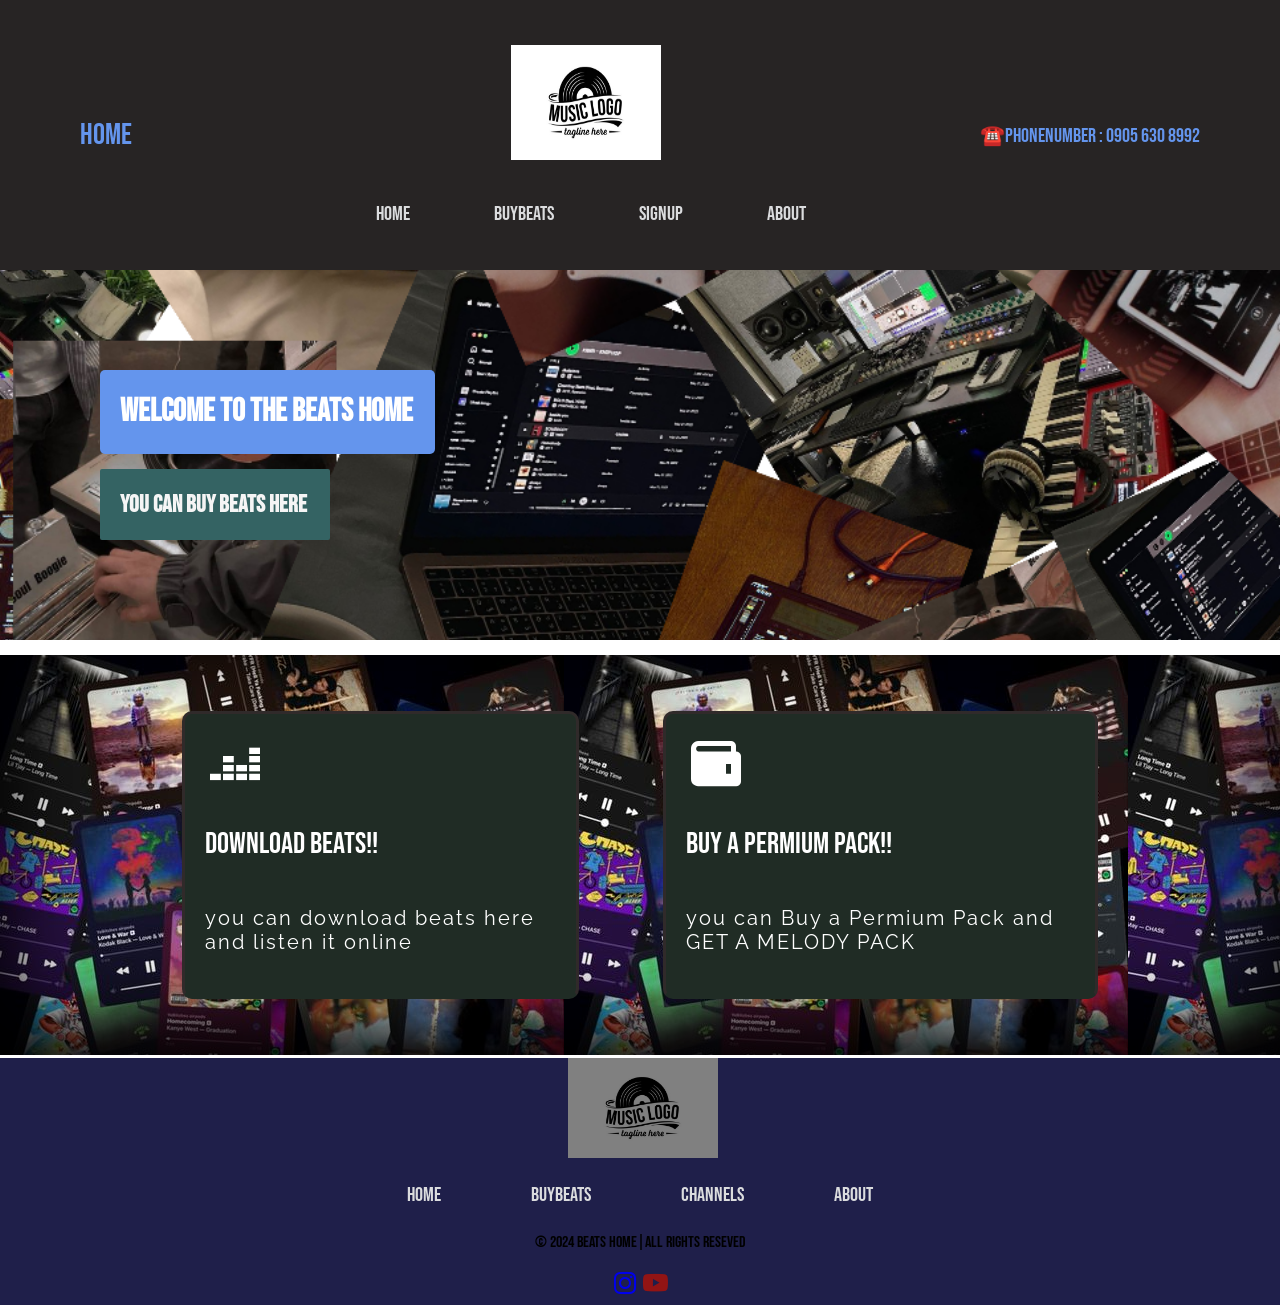
<file: index.html>
<!DOCTYPE html>
<html>
    <head>
        <meta charset="utf-8" />
        <meta http-equiv="X-UA-compatible" content="IE=edge">
        <title>Home</title>
        <meta name="viewport" content="width=device-width, initial-scale=1">
        <link rel="preconnect" href="https://fonts.googleapis.com">
        <link rel="preconnect" href="https://fonts.gstatic.com" crossorigin>
        <link href="https://fonts.googleapis.com/css2?family=Bebas+Neue&display=swap" rel="stylesheet">
        <link href='https://unpkg.com/boxicons@2.1.4/css/boxicons.min.css' rel='stylesheet'>
        <link rel="preconnect" href="https://fonts.googleapis.com">
        <link rel="preconnect" href="https://fonts.gstatic.com" crossorigin>
        <link href="https://fonts.googleapis.com/css2?family=Raleway:ital,wght@0,100..900;1,100..900&display=swap" rel="stylesheet">
        <link rel="preconnect" href="https://fonts.googleapis.com">
        <link rel="preconnect" href="https://fonts.gstatic.com" crossorigin>
        <link href="https://fonts.googleapis.com/css2?family=EB+Garamond:ital,wght@0,400..800;1,400..800&family=Hind:wght@300;400;500;600;700&family=Raleway:ital,wght@0,100..900;1,100..900&display=swap" rel="stylesheet">
        <link rel="preconnect" href="https://fonts.googleapis.com">
        <link rel="preconnect" href="https://fonts.gstatic.com" crossorigin>
        <link href="https://fonts.googleapis.com/css2?family=Roboto+Mono:ital,wght@0,100..700;1,100..700&display=swap" rel="stylesheet">
        <link rel="preconnect" href="https://fonts.googleapis.com">
        <link rel="preconnect" href="https://fonts.gstatic.com" crossorigin>
        <link href="https://fonts.googleapis.com/css2?family=PT+Serif:ital,wght@0,400;0,700;1,400;1,700&display=swap" rel="stylesheet">
        <link rel="preconnect" href="https://fonts.googleapis.com">
        <link rel="preconnect" href="https://fonts.gstatic.com" crossorigin>
        <link href="https://fonts.googleapis.com/css2?family=Rubik:ital,wght@0,300..900;1,300..900&display=swap" rel="stylesheet">
        <link rel="preconnect" href="https://fonts.googleapis.com">
        <link rel="preconnect" href="https://fonts.gstatic.com" crossorigin>
        <link href="https://fonts.googleapis.com/css2?family=Noto+Sans:ital,wght@0,100..900;1,100..900&family=Roboto+Slab:wght@100..900&display=swap" rel="stylesheet">
        <link rel="stylesheet" type="text/css" media="screen" href="Styles.css" />
        <link rel="stylesheet" type="text/css" media="screen" href="style(about).css" />
        <link rel="stylesheet" type="text/css" media="screen" href="style(BuyBeats).css" />
        <script src="main.js"></script>
        <!--ctrl / to be a comand project-->
    </head>
    <body>
        <div class="wrapper">
        <div class="wrapper4">Home</div>
     <div class="center-column">
        <div class="banner-image">
            <img src="banner.jpg" alt="Logo">
            </div>
    <div class="links-wrapper">
        <div class="link">
        <a href="index.html">Home</a>
        </div>
        <div class="link">
        <a href="Buy Beats.html">BuyBeats</a>
        </div>
        <div class="link">
        <a href="Channels.html">SignUp</a>
        </div>
        <div class="link">
        <a href="About.html">About</a>
        </div>        
    </div>
    </div>    
    <div class="wrapper2"> <!---navigation-wrapper-->
        <!-- <div class="telephone">
            <div class="icon">
            ☎️ 
            </div> -->
            <div class="wrapper3">
                ☎️PhoneNumber : 0905 630 8992
        </div>
    </div>
    </div>

    <div class="hero-section">
        <div class="top-heading">
            <h1>Welcome to the Beats Home</h1>
        </div>
        <div class="bottom-heading">
            <h2>You Can Buy Beats Here</h2>
        </div>
    </div>

    <div class="features-section">
        <div class="columns-wrapper">
            <div class="column">
                <i class='bx bxl-deezer'></i>
                <p>Download Beats!!</p>

                <p class="font1">
                    you can download beats here and listen it online
                </p>
            </div>
            <div class="column">
                <i class='bx bxs-wallet'></i>
                <p>Buy a Permium Pack!!</p>

                <p class="font1">
                    you can Buy a Permium Pack and GET A MELODY PACK
                </p>
            </div>
        </div>
    </div>
    <div class="footer">
        <div class="footer2">
            <div class="banner-image">
                <img src="banner.jpg" alt="Logo">
                </div>
            <div class="links-wrapper">
                <div class="link">
                <a href="index.html">Home</a>
                </div>
                <div class="link">
                <a href="Buy Beats.html">BuyBeats</a>
                </div>
                <div class="link">
                <a href="Channels.html">Channels</a>
                </div>
                <div class="link">
                <a href="About.html">About</a>
                </div>        
            </div>
            <div class="copyright">
                <p>&copy; 2024 Beats Home|all rights reseved</p>
            </div>
            <div class="platforms">
            <div class="instagramy">
                <a href="https://instagram.com/bardia.kamaei" target="_blank">
                <i class='bx bxl-instagram'></i>
                </a>
            </div>
            <div class="youtube">
                <a href="https://www.youtube.com/@bardia.b.k"target="_blank">
                    <i class='bx bxl-youtube' ></i>
                    </a>
            </div>
            </div>
        </div>
    </div>
    </body>
</html>
</file>
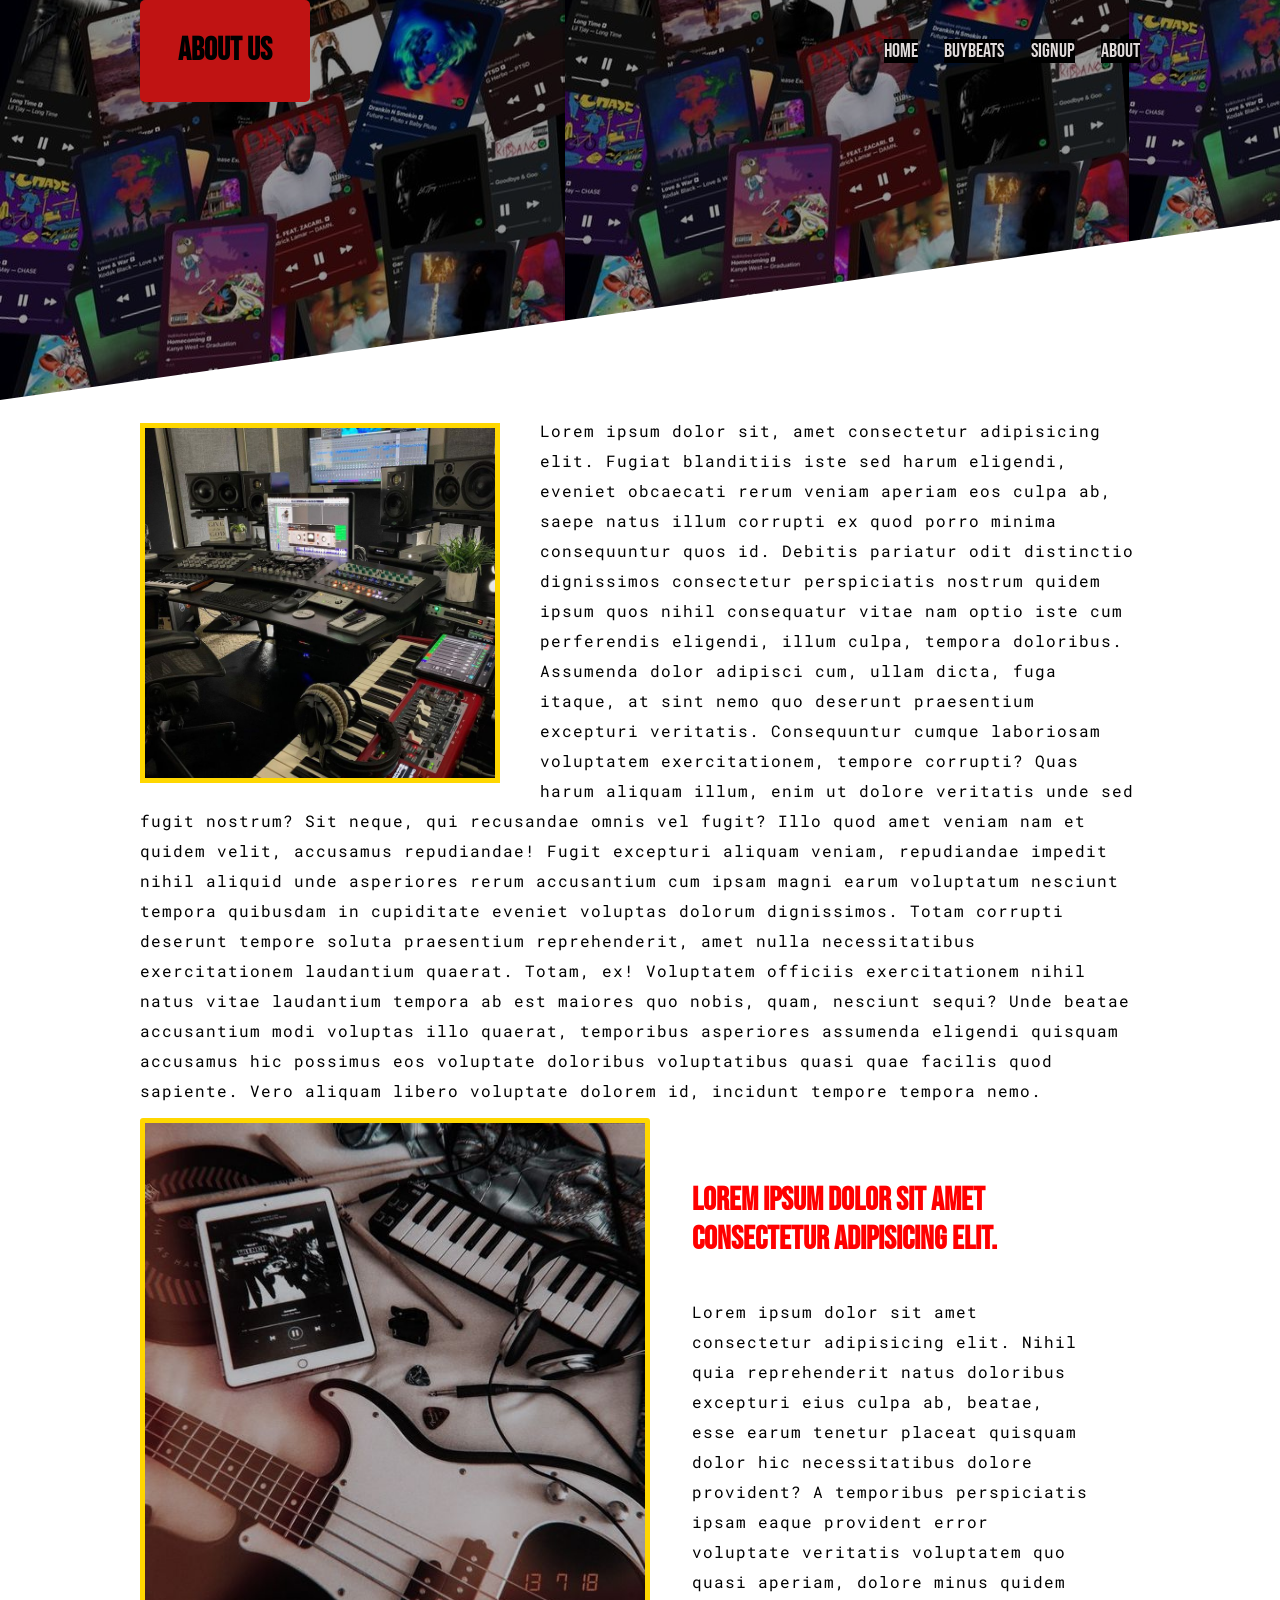
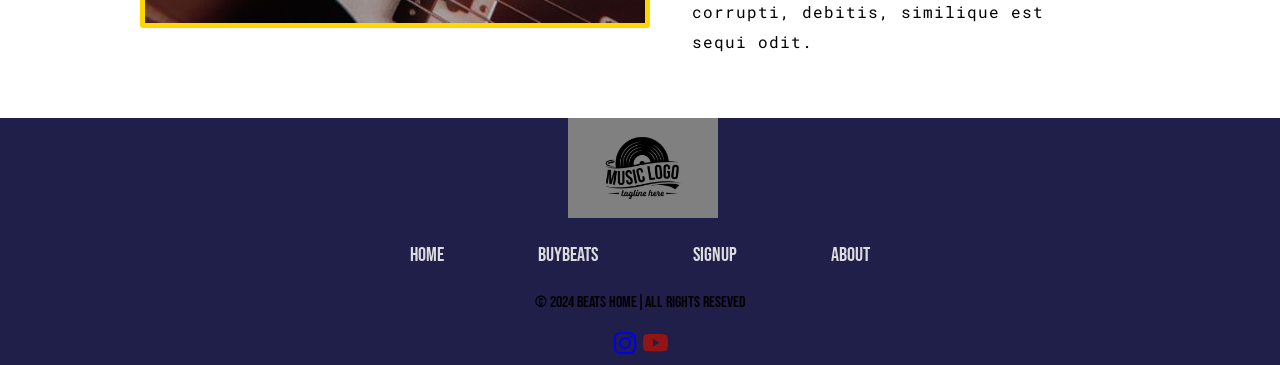
<file: About.html>
<!DOCTYPE html>
<html>
    <head>
        <meta charset="utf-8" />
        <meta http-equiv="X-UA-compatible" content="IE=edge">
        <title>About</title>
        <meta name="viewport" content="width=device-width, initial-scale=1">
        <link rel="preconnect" href="https://fonts.googleapis.com">
        <link rel="preconnect" href="https://fonts.gstatic.com" crossorigin>
        <link href="https://fonts.googleapis.com/css2?family=Bebas+Neue&display=swap" rel="stylesheet">
        <link href='https://unpkg.com/boxicons@2.1.4/css/boxicons.min.css' rel='stylesheet'>
        <link rel="preconnect" href="https://fonts.googleapis.com">
        <link rel="preconnect" href="https://fonts.gstatic.com" crossorigin>
        <link href="https://fonts.googleapis.com/css2?family=Raleway:ital,wght@0,100..900;1,100..900&display=swap" rel="stylesheet">
        <link rel="preconnect" href="https://fonts.googleapis.com">
        <link rel="preconnect" href="https://fonts.gstatic.com" crossorigin>
        <link href="https://fonts.googleapis.com/css2?family=EB+Garamond:ital,wght@0,400..800;1,400..800&family=Hind:wght@300;400;500;600;700&family=Raleway:ital,wght@0,100..900;1,100..900&display=swap" rel="stylesheet">
        <link rel="preconnect" href="https://fonts.googleapis.com">
        <link rel="preconnect" href="https://fonts.gstatic.com" crossorigin>
        <link href="https://fonts.googleapis.com/css2?family=Roboto+Mono:ital,wght@0,100..700;1,100..700&display=swap" rel="stylesheet">
        <link rel="preconnect" href="https://fonts.googleapis.com">
        <link rel="preconnect" href="https://fonts.gstatic.com" crossorigin>
        <link href="https://fonts.googleapis.com/css2?family=PT+Serif:ital,wght@0,400;0,700;1,400;1,700&display=swap" rel="stylesheet">
        <link rel="preconnect" href="https://fonts.googleapis.com">
        <link rel="preconnect" href="https://fonts.gstatic.com" crossorigin>
        <link href="https://fonts.googleapis.com/css2?family=Rubik:ital,wght@0,300..900;1,300..900&display=swap" rel="stylesheet">
        <link rel="preconnect" href="https://fonts.googleapis.com">
        <link rel="preconnect" href="https://fonts.gstatic.com" crossorigin>
        <link href="https://fonts.googleapis.com/css2?family=Noto+Sans:ital,wght@0,100..900;1,100..900&family=Roboto+Slab:wght@100..900&display=swap" rel="stylesheet">
        <link rel="stylesheet" type="text/css" media="screen" href="Styles.css" />
        <link rel="stylesheet" type="text/css" media="screen" href="style(about).css" />
        <script src="main.js"></script>
        <!--ctrl / to be a comand project-->
    </head>
    <body>
        <div class="skewed-header">
            <div class="header-bg" style="background-image:url(page.jpg);"></div>

            <div class="skewed-header-wrapper">
                <div class="skewed-header-content">
                    <div class="heading-wrapper">
                        <h1>About Us</h1>
                    </div>
                    <div class="link-wrapper2">
                    <div class="link2">
                        <a href="index.html">Home</a>
                        </div>
                        <div class="link2">
                        <a href="Buy Beats.html">BuyBeats</a>
                        </div>
                        <div class="link2">
                        <a href="Channels.html">SignUp</a>
                        </div>
                        <div class="link2">
                        <a href="About.html">About</a>
                        </div>
                    </div>
                </div>
            </div>
        </div>

        <div class="page-container">
            <div class="content-wrapper">
                <img src="8 Online Courses Guaranteed To Level Up Your Music Production Skills.jpg" alt="DJ" class="page">

                <!-- <img src="Piano Electric Guitar Music Aesthetic.jpg" alt="Electric" class="page2"> -->

                <p>Lorem ipsum dolor sit, amet consectetur adipisicing elit. Fugiat blanditiis iste sed harum eligendi, eveniet obcaecati rerum veniam aperiam eos culpa ab, saepe natus illum corrupti ex quod porro minima consequuntur quos id. Debitis pariatur odit distinctio dignissimos consectetur perspiciatis nostrum quidem ipsum quos nihil consequatur vitae nam optio iste cum perferendis eligendi, illum culpa, tempora doloribus. Assumenda dolor adipisci cum, ullam dicta, fuga itaque, at sint nemo quo deserunt praesentium excepturi veritatis. Consequuntur cumque laboriosam voluptatem exercitationem, tempore corrupti? Quas harum aliquam illum, enim ut dolore veritatis unde sed fugit nostrum? Sit neque, qui recusandae omnis vel fugit? Illo quod amet veniam nam et quidem velit, accusamus repudiandae! Fugit excepturi aliquam veniam, repudiandae impedit nihil aliquid unde asperiores rerum accusantium cum ipsam magni earum voluptatum nesciunt tempora quibusdam in cupiditate eveniet voluptas dolorum dignissimos. Totam corrupti deserunt tempore soluta praesentium reprehenderit, amet nulla necessitatibus exercitationem laudantium quaerat. Totam, ex! Voluptatem officiis exercitationem nihil natus vitae laudantium tempora ab est maiores quo nobis, quam, nesciunt sequi? Unde beatae accusantium modi voluptas illo quaerat, temporibus asperiores assumenda eligendi quisquam accusamus hic possimus eos voluptate doloribus voluptatibus quasi quae facilis quod sapiente. Vero aliquam libero voluptate dolorem id, incidunt tempore tempora nemo.</p>

            </div>
        </div>

        <div class="spacer60"></div>

        <div class="squares-wrapper">
            <div class="squares">
                <div class="square">
                    <div class="img-wrapper">
                    <img src="Piano Electric Guitar Music Aesthetic.jpg" alt="Guitar">
                    </div>
                    <div class="square-text-wrapper">
                        <h1>Lorem ipsum dolor sit amet consectetur adipisicing elit.</h1>

                        <p>Lorem ipsum dolor sit amet consectetur adipisicing elit. Nihil quia reprehenderit natus doloribus excepturi eius culpa ab, beatae, esse earum tenetur placeat quisquam dolor hic necessitatibus dolore provident? A temporibus perspiciatis ipsam eaque provident error voluptate veritatis voluptatem quo quasi aperiam, dolore minus quidem corrupti, debitis, similique est sequi odit.</p>
                    </div>
                </div>
            </div>
        </div>
        <div class="footer">
            <div class="footer2">
                <div class="banner-image">
                    <img src="banner.jpg" alt="Logo">
                    </div>
                <div class="links-wrapper">
                    <div class="link">
                    <a href="index.html">Home</a>
                    </div>
                    <div class="link">
                    <a href="Buy Beats.html">BuyBeats</a>
                    </div>
                    <div class="link">
                    <a href="Channels.html">SignUp</a>
                    </div>
                    <div class="link">
                    <a href="About.html">About</a>
                    </div>        
                </div>
                <div class="copyright">
                    <p>&copy; 2024 Beats Home|all rights reseved</p>
                </div>
                <div class="platforms">
                <div class="instagramy">
                    <a href="https://instagram.com/bardia.kamaei" target="_blank">
                    <i class='bx bxl-instagram'></i>
                    </a>
                </div>
                <div class="youtube">
                    <a href="https://www.youtube.com/@bardia.b.k"target="_blank">
                        <i class='bx bxl-youtube' ></i>
                        </a>
                </div>
                </div>
            </div>
        </div>
    </body>
    </html>
</file>
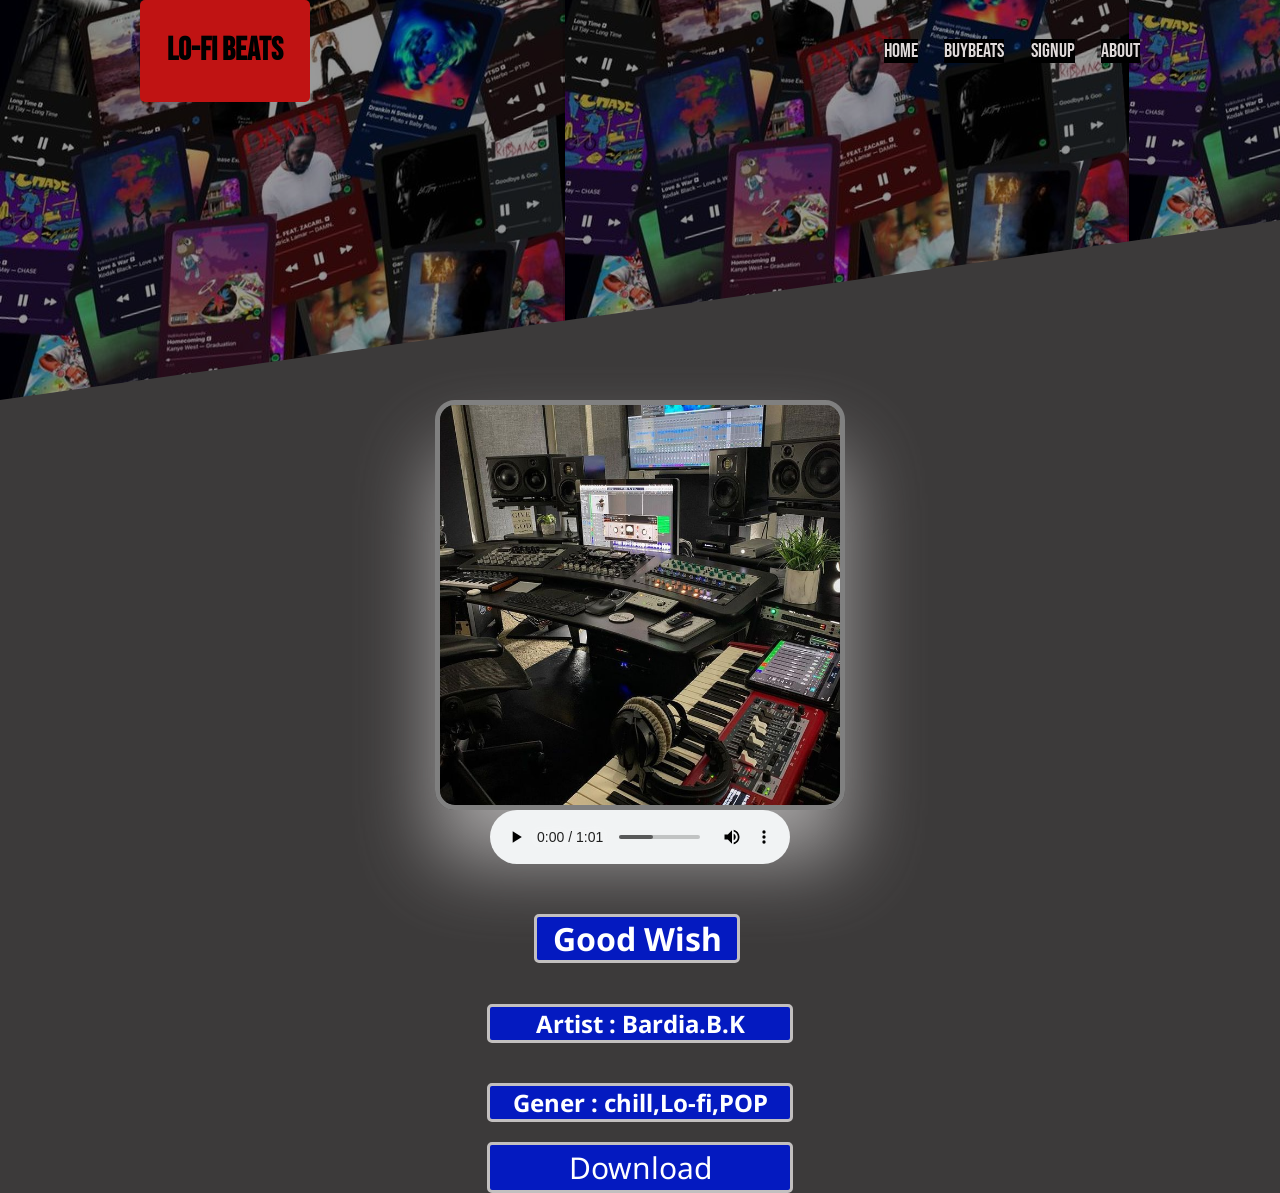
<file: Buy-Beats-page-1.html>
<!DOCTYPE html>
<html>
    <head>
        <meta charset="utf-8" />
        <meta http-equiv="X-UA-compatible" content="IE=edge">
        <title>Buy Beats</title>
        <meta name="viewport" content="width=device-width, initial-scale=1">
        <link rel="preconnect" href="https://fonts.googleapis.com">
        <link rel="preconnect" href="https://fonts.gstatic.com" crossorigin>
        <link href="https://fonts.googleapis.com/css2?family=Bebas+Neue&display=swap" rel="stylesheet">
        <link href='https://unpkg.com/boxicons@2.1.4/css/boxicons.min.css' rel='stylesheet'>
        <link rel="preconnect" href="https://fonts.googleapis.com">
        <link rel="preconnect" href="https://fonts.gstatic.com" crossorigin>
        <link href="https://fonts.googleapis.com/css2?family=Raleway:ital,wght@0,100..900;1,100..900&display=swap" rel="stylesheet">
        <link rel="preconnect" href="https://fonts.googleapis.com">
        <link rel="preconnect" href="https://fonts.gstatic.com" crossorigin>
        <link href="https://fonts.googleapis.com/css2?family=EB+Garamond:ital,wght@0,400..800;1,400..800&family=Hind:wght@300;400;500;600;700&family=Raleway:ital,wght@0,100..900;1,100..900&display=swap" rel="stylesheet">
        <link rel="preconnect" href="https://fonts.googleapis.com">
        <link rel="preconnect" href="https://fonts.gstatic.com" crossorigin>
        <link href="https://fonts.googleapis.com/css2?family=Roboto+Mono:ital,wght@0,100..700;1,100..700&display=swap" rel="stylesheet">
        <link rel="preconnect" href="https://fonts.googleapis.com">
        <link rel="preconnect" href="https://fonts.gstatic.com" crossorigin>
        <link href="https://fonts.googleapis.com/css2?family=PT+Serif:ital,wght@0,400;0,700;1,400;1,700&display=swap" rel="stylesheet">
        <link rel="preconnect" href="https://fonts.googleapis.com">
        <link rel="preconnect" href="https://fonts.gstatic.com" crossorigin>
        <link href="https://fonts.googleapis.com/css2?family=Rubik:ital,wght@0,300..900;1,300..900&display=swap" rel="stylesheet">
        <link rel="preconnect" href="https://fonts.googleapis.com">
        <link rel="preconnect" href="https://fonts.gstatic.com" crossorigin>
        <link href="https://fonts.googleapis.com/css2?family=Noto+Sans:ital,wght@0,100..900;1,100..900&family=Roboto+Slab:wght@100..900&display=swap" rel="stylesheet">
        <link rel="stylesheet" type="text/css" media="screen" href="Styles.css" />
        <link rel="stylesheet" type="text/css" media="screen" href="style(about).css" />
        <link rel="stylesheet" type="text/css" media="screen" href="style(BuyBeats).css" />
        <script src="main.js"></script>
    </head>
    <body>
        <div class="skewed-header">
            <div class="header-bg" style="background-image:url(page.jpg);"></div>

            <div class="skewed-header-wrapper">
                <div class="skewed-header-content">
                    <div class="heading-wrapper">
                        <h1>LO-FI Beats</h1>
                    </div>
                    <div class="link-wrapper2">
                    <div class="link2">
                        <a href="index.html">Home</a>
                        </div>
                        <div class="link2">
                        <a href="Buy Beats.html">BuyBeats</a>
                        </div>
                        <div class="link2">
                        <a href="Channels.html">SignUp</a>
                        </div>
                        <div class="link2">
                        <a href="About.html">About</a>
                        </div>
                    </div>
                </div>
            </div>
        </div>
        
        <div class="all-2">
            <div class="logo-page-1">
        <img src="8 Online Courses Guaranteed To Level Up Your Music Production Skills.jpg" alt="logo">
        </div>
        
        <div class="audio">
            <audio controls loop>
                <source src="lo-fi.mp3" type="audio/mpeg" class="lo-fi">
            </audio>
        </div>

        <div class="text-1">
        <h1 class="text-1-h">Good Wish</h1>
        <h2 class="text-1-h1">Artist : Bardia.B.K</h2>
        <h2 class="text-1-h2">Gener : chill,Lo-fi,POP</h2>
        <a href="lo-fi.mp3" download="lo-fi" class="download">Download</a>
        </div>
        <!-- <div class="Buy">
            <p class="Buy-p">Buy This Beat</p>
        </div> -->
        </div>
    </body>
</html>
</file>
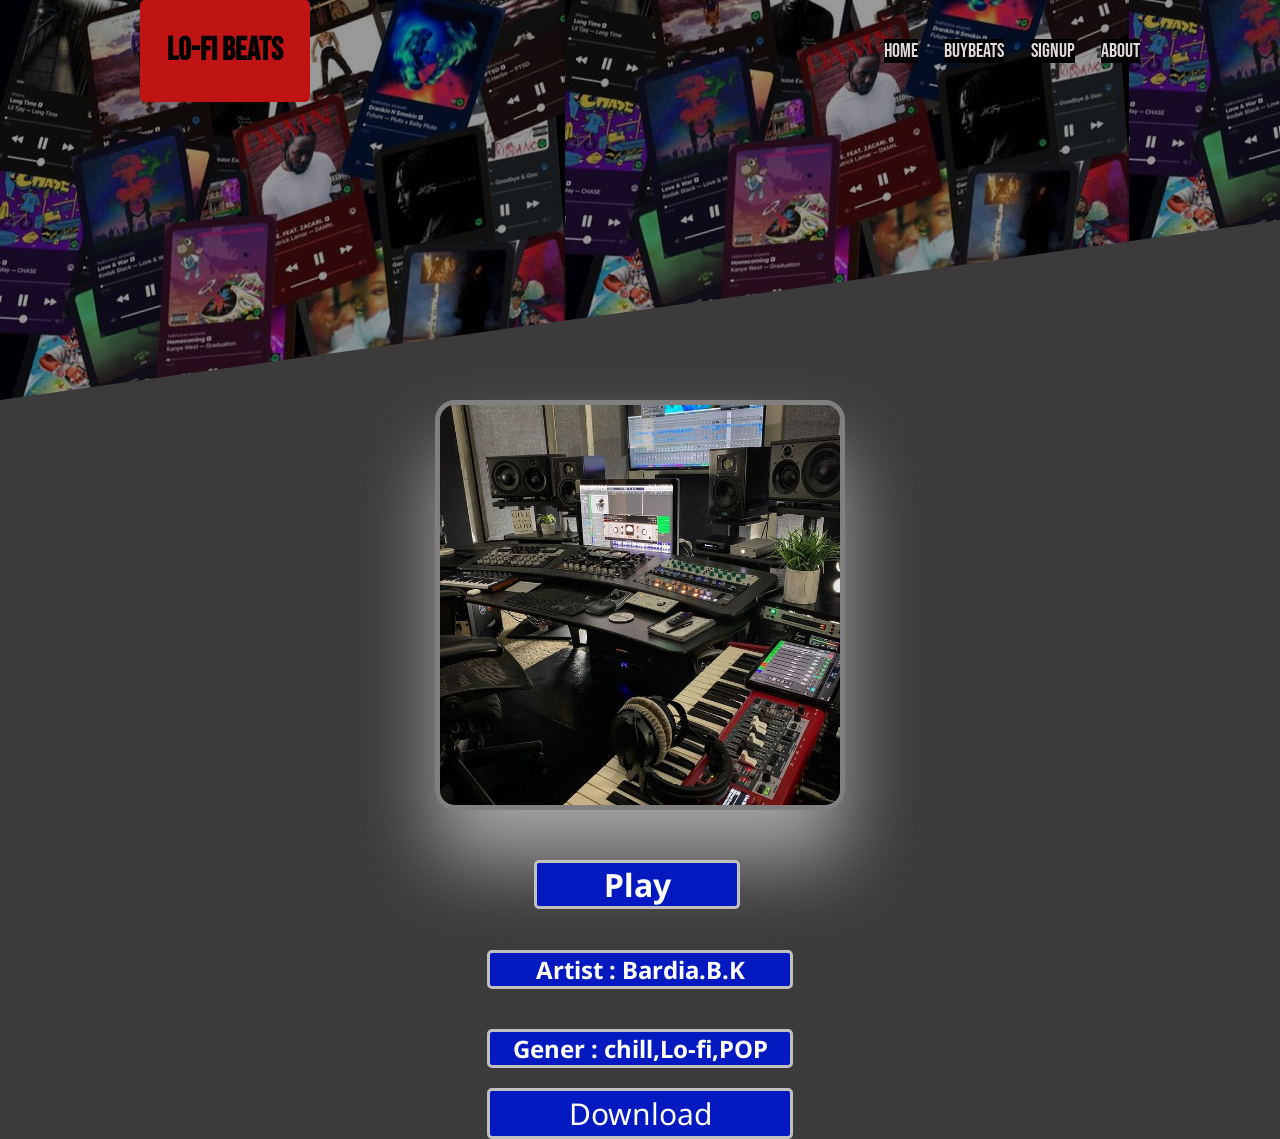
<file: Buy-Beats-page-3.html>
<!DOCTYPE html>
<html>
    <head>
        <meta charset="utf-8" />
        <meta http-equiv="X-UA-compatible" content="IE=edge">
        <title>Buy Beats</title>
        <meta name="viewport" content="width=device-width, initial-scale=1">
        <link rel="preconnect" href="https://fonts.googleapis.com">
        <link rel="preconnect" href="https://fonts.gstatic.com" crossorigin>
        <link href="https://fonts.googleapis.com/css2?family=Bebas+Neue&display=swap" rel="stylesheet">
        <link href='https://unpkg.com/boxicons@2.1.4/css/boxicons.min.css' rel='stylesheet'>
        <link rel="preconnect" href="https://fonts.googleapis.com">
        <link rel="preconnect" href="https://fonts.gstatic.com" crossorigin>
        <link href="https://fonts.googleapis.com/css2?family=Raleway:ital,wght@0,100..900;1,100..900&display=swap" rel="stylesheet">
        <link rel="preconnect" href="https://fonts.googleapis.com">
        <link rel="preconnect" href="https://fonts.gstatic.com" crossorigin>
        <link href="https://fonts.googleapis.com/css2?family=EB+Garamond:ital,wght@0,400..800;1,400..800&family=Hind:wght@300;400;500;600;700&family=Raleway:ital,wght@0,100..900;1,100..900&display=swap" rel="stylesheet">
        <link rel="preconnect" href="https://fonts.googleapis.com">
        <link rel="preconnect" href="https://fonts.gstatic.com" crossorigin>
        <link href="https://fonts.googleapis.com/css2?family=Roboto+Mono:ital,wght@0,100..700;1,100..700&display=swap" rel="stylesheet">
        <link rel="preconnect" href="https://fonts.googleapis.com">
        <link rel="preconnect" href="https://fonts.gstatic.com" crossorigin>
        <link href="https://fonts.googleapis.com/css2?family=PT+Serif:ital,wght@0,400;0,700;1,400;1,700&display=swap" rel="stylesheet">
        <link rel="preconnect" href="https://fonts.googleapis.com">
        <link rel="preconnect" href="https://fonts.gstatic.com" crossorigin>
        <link href="https://fonts.googleapis.com/css2?family=Rubik:ital,wght@0,300..900;1,300..900&display=swap" rel="stylesheet">
        <link rel="preconnect" href="https://fonts.googleapis.com">
        <link rel="preconnect" href="https://fonts.gstatic.com" crossorigin>
        <link href="https://fonts.googleapis.com/css2?family=Noto+Sans:ital,wght@0,100..900;1,100..900&family=Roboto+Slab:wght@100..900&display=swap" rel="stylesheet">
        <link rel="stylesheet" type="text/css" media="screen" href="Styles.css" />
        <link rel="stylesheet" type="text/css" media="screen" href="style(about).css" />
        <link rel="stylesheet" type="text/css" media="screen" href="style(BuyBeats).css" />
        <script src="main.js"></script>
    </head>
    <body>
        <div class="skewed-header">
            <div class="header-bg" style="background-image:url(page.jpg);"></div>

            <div class="skewed-header-wrapper">
                <div class="skewed-header-content">
                    <div class="heading-wrapper">
                        <h1>LO-FI Beats</h1>
                    </div>
                    <div class="link-wrapper2">
                    <div class="link2">
                        <a href="index.html">Home</a>
                        </div>
                        <div class="link2">
                        <a href="Buy Beats.html">BuyBeats</a>
                        </div>
                        <div class="link2">
                        <a href="Channels.html">SignUp</a>
                        </div>
                        <div class="link2">
                        <a href="About.html">About</a>
                        </div>
                    </div>
                </div>
            </div>
        </div>
        
        <div class="all-2">
            <div class="logo-page-1">
        <img src="8 Online Courses Guaranteed To Level Up Your Music Production Skills.jpg" alt="logo">
        </div>
        <div class="text-1">
        <h1 class="text-1-h">Play</h1>
        <h2 class="text-1-h1">Artist : Bardia.B.K</h2>
        <h2 class="text-1-h2">Gener : chill,Lo-fi,POP</h2>
        <a href="lo-fi.mp3" download="lo-fi" class="download">Download</a>
        </div>
        <!-- <div class="Buy">
            <p class="Buy-p">Buy This Beat</p>
        </div> -->
        </div>
    </body>
</html>
</file>
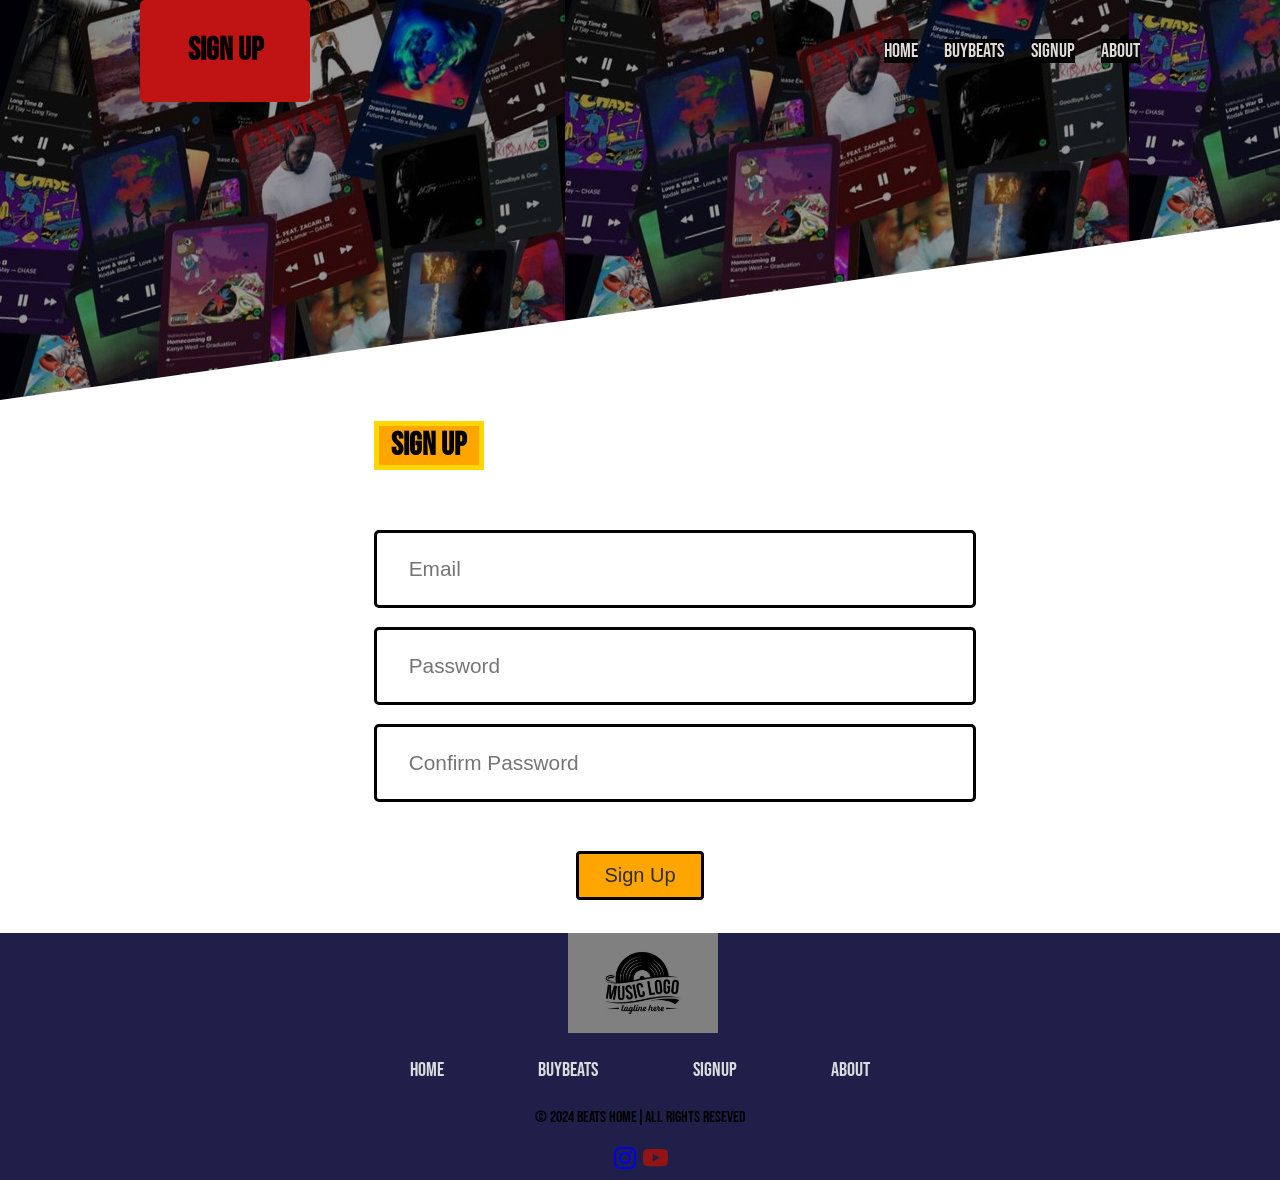
<file: Channels.html>
<!DOCTYPE html>
<html>
    <head>
        <meta charset="utf-8" />
        <meta http-equiv="X-UA-compatible" content="IE=edge">
        <title>SignUp</title>
        <meta name="viewport" content="width=device-width, initial-scale=1">
        <link rel="preconnect" href="https://fonts.googleapis.com">
        <link rel="preconnect" href="https://fonts.gstatic.com" crossorigin>
        <link href="https://fonts.googleapis.com/css2?family=Bebas+Neue&display=swap" rel="stylesheet">
        <link href='https://unpkg.com/boxicons@2.1.4/css/boxicons.min.css' rel='stylesheet'>
        <link rel="preconnect" href="https://fonts.googleapis.com">
        <link rel="preconnect" href="https://fonts.gstatic.com" crossorigin>
        <link href="https://fonts.googleapis.com/css2?family=Raleway:ital,wght@0,100..900;1,100..900&display=swap" rel="stylesheet">
        <link rel="preconnect" href="https://fonts.googleapis.com">
        <link rel="preconnect" href="https://fonts.gstatic.com" crossorigin>
        <link href="https://fonts.googleapis.com/css2?family=EB+Garamond:ital,wght@0,400..800;1,400..800&family=Hind:wght@300;400;500;600;700&family=Raleway:ital,wght@0,100..900;1,100..900&display=swap" rel="stylesheet">
        <link rel="preconnect" href="https://fonts.googleapis.com">
        <link rel="preconnect" href="https://fonts.gstatic.com" crossorigin>
        <link href="https://fonts.googleapis.com/css2?family=Roboto+Mono:ital,wght@0,100..700;1,100..700&display=swap" rel="stylesheet">
        <link rel="preconnect" href="https://fonts.googleapis.com">
        <link rel="preconnect" href="https://fonts.gstatic.com" crossorigin>
        <link href="https://fonts.googleapis.com/css2?family=PT+Serif:ital,wght@0,400;0,700;1,400;1,700&display=swap" rel="stylesheet">
        <link rel="preconnect" href="https://fonts.googleapis.com">
        <link rel="preconnect" href="https://fonts.gstatic.com" crossorigin>
        <link href="https://fonts.googleapis.com/css2?family=Rubik:ital,wght@0,300..900;1,300..900&display=swap" rel="stylesheet">
        <link rel="preconnect" href="https://fonts.googleapis.com">
        <link rel="preconnect" href="https://fonts.gstatic.com" crossorigin>
        <link href="https://fonts.googleapis.com/css2?family=Noto+Sans:ital,wght@0,100..900;1,100..900&family=Roboto+Slab:wght@100..900&display=swap" rel="stylesheet">
        <link rel="stylesheet" type="text/css" media="screen" href="Styles.css" />
        <link rel="stylesheet" type="text/css" media="screen" href="style(about).css" />
        <script src="main.js"></script>
        <!--ctrl / to be a comand project-->
    </head>
    <body>
        <div class="skewed-header">
            <div class="header-bg" style="background-image:url(page.jpg);"></div>

            <div class="skewed-header-wrapper">
                <div class="skewed-header-content">
                    <div class="heading-wrapper">
                        <h1>Sign Up</h1>
                    </div>
                    <div class="link-wrapper2">
                    <div class="link2">
                        <a href="index.html">Home</a>
                        </div>
                        <div class="link2">
                        <a href="Buy Beats.html">BuyBeats</a>
                        </div>
                        <div class="link2">
                        <a href="Channels.html">SignUp</a>
                        </div>
                        <div class="link2">
                        <a href="About.html">About</a>
                        </div>
                    </div>
                </div>
            </div>
        </div>

        <div class="page-container">
            <div class="contact-grid-wrapper">
                <div class="company-metadata-slidebar-wrapper">
                    <h1>Sign Up</h1>

                    <div class="form">
                        <div class="form-group">
                            <input type="email" id="Email" placeholder="Email" required>
                            <label for="Email" class="label">Your Email</label>
                        </div>

                        <div class="form-group">
                            <input type="password" id="Password" placeholder="Password" required>
                            <label for="Password" class="label">Your Password</label>
                        </div>

                        <div class="from-group">
                            <input type="password" id="ConfirmPassword" placeholder="Confirm Password" required>
                            <label for="ConfirmPassword" class="label">Your Confirm Password</label>
                        </div>

                        <div class="centered-btn-wrapper">
                            
                            <button onclick="DoSomthing()" type="submit" class="btn">Sign Up</button>

                        </div>
                    </div>
                </div>
            </div>
        </div>

        <script type="text/javascript">
            function DoSomthing(){
            var Email = document.getElementById("Email").value;
            var Password = document.getElementById("Password").value;
            var ConfirmPassword = document.getElementById("ConfirmPassword").value;
            }

            localStorage.setItem("is_Email",Email);
            localStorage.setItem("is_Password",Password);
            localStorage.setItem("is_ConfirmPassword",ConfirmPassword);
        </script>

        <div class="footer">
            <div class="footer2">
                <div class="banner-image">
                    <img src="banner.jpg" alt="Logo">
                    </div>
                <div class="links-wrapper">
                    <div class="link">
                    <a href="index.html">Home</a>
                    </div>
                    <div class="link">
                    <a href="Buy Beats.html">BuyBeats</a>
                    </div>
                    <div class="link">
                    <a href="Channels.html">SignUp</a>
                    </div>
                    <div class="link">
                    <a href="About.html">About</a>
                    </div>        
                </div>
                <div class="copyright">
                    <p>&copy; 2024 Beats Home|all rights reseved</p>
                </div>
                <div class="platforms">
                <div class="instagramy">
                    <a href="https://instagram.com/bardia.kamaei" target="_blank">
                    <i class='bx bxl-instagram'></i>
                    </a>
                </div>
                <div class="youtube">
                    <a href="https://www.youtube.com/@bardia.b.k"target="_blank">
                        <i class='bx bxl-youtube' ></i>
                        </a>
                </div>
                </div>
            </div>
        </div>
    </body>
</html>
</file>
<file: Styles.css>
.wrapper{
    height:190px;
    background-color:rgb(39, 36, 36);
    color:cornflowerblue;
    display:flex;
    justify-content:space-between;
    align-items:center;
    padding:40px 80px;
}
body{
    margin:0px;
    font-family: "Bebas Neue", sans-serif;
    font-weight: 400;
    font-style: normal;
}

/* .telephone{
    display:flex;
    align-items:center;
}

.icon{
    margin-right:15px;
    font-size:20px;
} */

/* .telephone > .wrapper3{

} */

.wrapper3{
    font-size:20px;
}

.wrapper4{
    font-size:30px;
}

.links-wrapper > .link a{
    color:rgb(219, 220, 222);
}

.wrapper > .center-column {
    display:grid;
    grid-template-columns:1fr;
    grid-gap:42px;
    width:500px;
}

.banner-image img{
    width:150px; 
    height:100%;
    margin-left:205px;
    margin-bottom:10px;
}

.wrapper > .center-column > .links-wrapper {
    display:flex;
    justify-content:space-between;
    align-items:center;
    margin-left:70px;
}

.links-wrapper > .link a{
    text-decoration:none;
    transition:0.5s;
    font-size:20px;
}

.links-wrapper > .link a:hover {
    color:cyan;
    letter-spacing:2px;
}

.hero-section{
    background-image:url(banner\ 5.png);
    padding:100px;
    background-attachment:fixed;
    background-position:center;
    background-repeat:no-repeat;
    background-size:cover;
}

.hero-section > .top-heading{
    padding:1px 20px;
    background-color:cornflowerblue;
    color:white;
    width:295px;
    border-radius:5px;
}

.hero-section > .bottom-heading{
    background-color:rgb(52, 99, 99);
    color:whitesmoke;
    padding:1px 20px;
    margin-top:15px;
    width:190px;
    border-radius:2px;
}

.features-section{
    height:400px;
    background-image:url(page.jpg);
    background-color:blueviolet;
    border-top:15px solid white;
    display:flex;
    justify-content:center;
    align-items:center;
    box-shadow:inset 0 -26px 79px 10px black;
}

.features-section > .columns-wrapper > .column{
    color:white;
    background-color:rgb(32, 44, 37);
    border:3px solid rgb(48, 42, 42);
    padding:20px;
    margin:42px;
    align-items:center;
    border-bottom:5px solid transparent;
    border-radius:10px;
    transition:1s;
    font-size:20px;
}

.features-section > .columns-wrapper{
    width:1000px;
    display:flex;
    justify-content:space-between;
}

.features-section > .columns-wrapper > .column:hover{
    border-bottom:5px solid white;
}

.features-section > .columns-wrapper > .column :nth-child(1){
    font-size:3em;
}

.features-section > .columns-wrapper > .column :nth-child(2){
    font-size:1.5em;
    /* font-weight:900; */
    height:50px;
    transition:1s;

}

.font1{
    font-family: "Raleway", sans-serif;
    font-optical-sizing: auto;
    font-weight:weight;
    font-style:normal;
}

.features-section > .columns-wrapper > .column :nth-child(2):hover{
    letter-spacing:1px;;
}

.features-section > .columns-wrapper > .column :nth-child(3){
    letter-spacing:2px;
}

.footer{
    display:flex;
    justify-content:space-around;
    align-items:center;
    background-color:rgb(31, 31, 74);
    border-top:3px solid white;
    /* flex-direction: ; */
}

.footer > .footer2 > .banner-image img{
    margin-right:200px;
    filter:brightness(50%);
}

.footer > .footer2 > .copyright{
    display:flex;
    align-items:center;
    justify-content:center;
    margin-top:10px;
}

.platforms{
    display:flex;
    align-items:center;
    justify-content:center;
}


.footer > .footer2 > .links-wrapper{
    display:flex;
    justify-content:space-around;
    align-items:center;
    margin-top:10px;
}

.footer > .footer2 > .platforms > .youtube a{
    color:rgb(146, 20, 20);
}


.footer > .footer2 > .platforms > .instagramy :nth-child(1){
    font-size:30px;
}

.footer > .footer2 > .platforms > .youtube :nth-child(1){
    font-size:30px;
}

.footer > .footer2 > .platforms > .instagramy :nth-child(1):hover{
    letter-spacing:2px;
    color:rgb(243, 81, 219);
    transition:1s;
}

.footer > .footer2 > .platforms > .youtube :nth-child(1):hover{
    letter-spacing:2px;
    color:red;
    transition:1s;
}

/* for phone */

@media (max-width:1000px){
    .wrapper{
        flex-direction:column;
        height:100%;
    }

    .wrapper > .wrapper4{
        order:2;
        margin-top:10px;
        margin-bottom:15px;
    } 

    .wrapper > .banner-image{
        order:1;
        width:100%;   
    }

    .wrapper > .wrapper2{
        order:3;
        margin-top:15px;
    }

    .links-wrapper{
        flex-direction:column;
        margin-bottom:20px;
    }

    .links-wrapper > .link{
        margin-top:10px;
        margin-bottom:10px;
        font-size:1.5em;
        margin-right:70px;
    }

    .hero-section{
        padding:50px 10px;
    }

    .features-section{
        height:100%;
    }

    .features-section > .columns-wrapper{
        width:100%;
        flex-direction:column;
    }

    .footer{
        height:100%;
    }

    .copyright{
       margin-right:70px; 
    }

    .platforms{
        margin-right:70px; 
    }
}
</file>
<file: style(about).css>
.skewed-header > .skewed-header-wrapper > .skewed-header-content > .link-wrapper2 > .link2 a{
    color:rgb(224, 218, 218);
    text-decoration:none;
    transition:0.5s;
    font-size:20px;
    background-color:rgb(0, 0, 0);
}

.skewed-header > .skewed-header-wrapper > .skewed-header-content > .link-wrapper2 > .link2 a:hover{
    color:rgb(255, 255, 255);
    letter-spacing:2px;
}

.skewed-header{
    position:relative;
    height:400px;
    overflow:hidden;
}

.skewed-header > .header-bg{
    position:absolute;
    top:0;
    bottom:0;
    left:0;
    right:0;
    height:100%;
    width:100%;
    transform:skewY(-8deg);
    transform-origin:top left;
    filter:brightness(60%);
}

.skewed-header > .skewed-header-wrapper{
    position:absolute;
    display:flex;
    justify-content:center;
    align-items:center;
    width:100vw;

}


.link-wrapper2{
    display:flex;
    justify-content:space-between;
    width:20vw;
    align-items:center;
}

.skewed-header > .skewed-header-wrapper > .skewed-header-content{
    width:1000px;
    display:flex;
    justify-content:space-between;
    align-items:center;
}

.skewed-header > .skewed-header-wrapper > .skewed-header-content > .heading-wrapper{
    background-color:rgb(213, 21, 21);
    color:black;
    border-radius:5px;
    width:150px;
    padding:10px;
    text-align:center;
    filter:brightness(90%);
}

.page-container{
    display:flex;
    justify-content:center;
}

.page-container > .content-wrapper{
    width:1000px;
}

.page-container > .content-wrapper > .page{
    width:350px;
    margin:23px 40px 20px 0px;
    float:left;
    border:5px solid gold;
}

.page-container > .content-wrapper > p{
    letter-spacing:1px;
    line-height:30px;
    font-family: "Roboto Mono", monospace;
    font-optical-sizing: auto;
    font-weight:weight;
    font-style:normal;
}

.squares-wrapper{
    display:flex;
    justify-content:center;
}

.squares-wrapper > .squares{
    width:1000px;
}

.squares-wrapper > .squares > .square{
    display:grid;
    grid-template-columns:1fr 1fr;
    margin-top:-4px
}

.square > .img-wrapper img{
    width:500px;
    height:500px;
    object-fit:cover;
    border:5px solid gold;
    border-radius:3px;
}

.squares-wrapper > .squares > .square > .square-text-wrapper > p{
    font-family: "Roboto Mono", monospace;
    font-optical-sizing: auto;
    font-weight:weight;
    font-style:normal;
    letter-spacing:1px;
    line-height:30px;    
}

.square > .square-text-wrapper{
    display:flex;
    justify-content:center;
    align-items:center;
    flex-direction:column;
    padding:42px;
}

.squares-wrapper > .squares > .square > .square-text-wrapper > h1{
    color:red;
}


/* Sign up */

/* .contact-grid-wrapper{
    width:1000px;
    display:grid;
    grid-template-columns:1fr 3fr;
    grid-gap:100px;
} */

.form{
    align-items:center;
    justify-content:center;
    /* margin-left:500px; */
    margin-top:30px;
    margin-bottom:30px;
}

.centered-btn-wrapper{
    margin-top:30px;
    margin-bottom:30px;
    display:flex;
    justify-content:center;
}

.label{
    font-family: "Roboto", sans-serif;
    font-weight: 400;
    font-style: normal;
    margin-top:0.7rem;
    margin-left:2rem;
    transition:all 0.3s;
    color:orange;
    visibility:hidden;
    opacity:0;
}

.form input{
    font-size:1.3rem;
    font-family:inherit;
    color:inherit;
    padding:1.5rem 2rem;
    font-family: "Roboto", sans-serif;
    font-weight: 400;
    font-style: normal;
    border-radius:5px;
    border:none;
    border:3px solid black;
    width:100%;
    /* display:block; */
    transition:all 0.3s;
}

.btn{
    background-color:orange;
    color:rgb(47, 46, 46);
    font-size:1.25em;
    padding:10px 25px;
    border:3px solid black;
    border-radius:4px;
    outline:none;
    transition:0.3s;
}

.form input:focus{
    border:8px solid gold;
    box-shadow:0 1rem 1rem rgb(167, 165, 165);
}

/* .form input:focus + label{
    opacity:1;
    visibility:visible;
} */

.btn:active{
    box-shadow:5px 5px 30px black;
}

.company-metadata-slidebar-wrapper > h1{
    justify-content:center;
    text-align:center;
    display:flex;
    border:5px solid gold;
    width:100px;
    background-color:orange;
    margin-bottom:60px;
}

/* for phone */


@media(max-width:615px){
.link-wrapper2{
    flex-direction:column;
    margin-bottom:20px;
}

.link-wrapper2 > .link2{
    margin-top:10px;
    margin-bottom:10px;
    font-size:1.5em;
    margin-right:70px;
}

.skewed-header > .skewed-header-wrapper > .skewed-header-content{
    flex-direction:column;
}

.page-container{
    padding-left:21px;
    padding-right:21px;
}

.content-wrapper > .page{
    margin:0px 0px 25px 0px !important;
    width:100% !important;
}

.square{
    grid-template-columns:1fr !important;
}

.form input{
    padding:1.5rem 0rem;
}
}
</file>
<file: style(BuyBeats).css>
body{
    background-color:rgb(60, 58, 58);
}

.play-buybeats{
    justify-content:space-around;
    text-align:center;
    display:flex;
    /* margin-bottom:150px; */
    font-size:2rem;
    flex-wrap:wrap;
}

.play-buybeats-p{
    /* border:2px solid black; */
    background-color:rgb(122, 116, 116);
    color:white;
    font-family: "Noto Sans", sans-serif;
    font-optical-sizing: auto;
    font-style: normal;
    font-variation-settings:
      "wdth" 100;
    border-radius:10px;
    width:275px;
    height:100px;
    align-items:center;
    justify-content:center;
    display:flex;
    box-shadow:0 1rem 1rem rgb(167, 165, 165);
    border:3px solid rgb(194, 191, 191);
    transition:0.75s;
}

.photo{
    justify-content:space-around;
    align-items:center;
    display:flex;
}

.photo-1{
    width:250px;
    border:3px solid rgb(194, 191, 191);
    box-shadow:0 1rem 1rem rgb(167, 165, 165);
}

.play-buybeats-p:hover{
    letter-spacing:1px;
    background-color:blueviolet;
    text-decoration:none;
}

.link-Beat{
    text-decoration:none;
}

.Buy-p{
    background-color:rgb(4, 26, 192);
    color:white;
    font-family: "Noto Sans", sans-serif;
    font-optical-sizing: auto;
    font-style: normal;
    font-variation-settings:
      "wdth" 100;
    border-radius:10px;
    width:300px;
    height:50px;
    align-items:center;
    justify-content:center;
    display:flex;
    text-align:center;
    /* box-shadow:0 20px 20px rgb(167, 165, 165); */
    border:3px solid rgb(194, 191, 191);
    transition:0.75s;
    font-size:25px;
}

/* Page-1 */

.logo-page-1{
    justify-content:center;
    align-items:center;
    display:flex;
}

.logo-page-1 img{
    width:400px;
    border:5px solid gray;
    border-radius:20px;
    box-shadow:0 50px 80px rgb(167, 165, 165);
}

.text-1{
    justify-content:center;
    text-align:center;
    display:grid;
}

.text-1-h{
    font-family: "Noto Sans", sans-serif;
    font-optical-sizing: auto;
    font-style: normal;
    font-variation-settings:
    "wdth" 100;
    width:200px;
    background-color:rgb(4, 26, 192);
    color:white;
    border:3px solid rgb(194, 191, 191);
    transition:0.75s;
    border-radius:5px;
    justify-content:center;
    align-items:center;
    display:flex;
    text-align:center;
    margin-top:50px;
    margin-left:47px;
}

.text-1-h1{
    font-family: "Noto Sans", sans-serif;
    font-optical-sizing: auto;
    font-style: normal;
    font-variation-settings:
    "wdth" 100;
    background-color:blue;
    background-color:rgb(4, 26, 192);
    color:white;
    border:3px solid rgb(194, 191, 191);
    transition:0.75s;
    border-radius:5px;
    justify-content:center;
    align-items:center;
    display:flex;
    text-align:center;
}

.text-1-h2{
    font-family: "Noto Sans", sans-serif;
    font-optical-sizing: auto;
    font-style: normal;
    font-variation-settings:
    "wdth" 100;
    background-color:blue;
    background-color:rgb(4, 26, 192);
    color:white;
    border:3px solid rgb(194, 191, 191);
    transition:0.75s;
    border-radius:5px;
    justify-content:center;
    align-items:center;
    display:flex;
    text-align:center;
    width:300px

}    

.Buy{
    justify-content:center;
    align-items:center;
    display:flex;
}

.audio{
    justify-content:center;
    display:flex;
    align-items:center;
    size:2rem;
}

.download{
    font-family: "Noto Sans", sans-serif;
    font-optical-sizing: auto;
    font-style: normal;
    font-variation-settings:
    "wdth" 100;
    background-color:blue;
    background-color:rgb(4, 26, 192);
    color:white;
    border:3px solid rgb(194, 191, 191);
    transition:0.75s;
    border-radius:5px;
    justify-content:center;
    align-items:center;
    display:flex;
    text-align:center;
    width:300px;
    text-decoration:none;
    height:45px;
    font-size:30px;
}

.search{
    display:flex;
    align-items:center;
    justify-content:center;
    margin-bottom:100px;
}

.search-bar{
    width:100%;
    max-width:700px;
    background:rgba(255,255,255,0.2);
    border-radius:60px;
    padding:10px 20px;
    align-items:center;
    display:flex;
}

.search-bar input{
    background:transparent;
    flex:1;
    border:0;
    outline:none;
    padding:24px 20px;
    font-size:20px;
}

::placeholder{
    color:white;
    background-color:rgba(255, 255, 255, 0);
    font-family: "Roboto", sans-serif;
    font-weight: 500;
    font-style: normal;
}

.search-bar button{
    border:0;
    border-radius:50%;
    width:60px;
    height:60px;
    background-color:cornflowerblue;
    cursor:pointer;
}

.search-bar button img{
    width:25px;
    /* flex-wrap:wrap; */
}

.search-select-box{
    font-family: "Roboto", sans-serif;
    font-weight: 500;
    font-style: normal;
    margin-right:20px;
}

.search-select-box select{
    width:100%;
    margin-right:50px;
}
</file>
